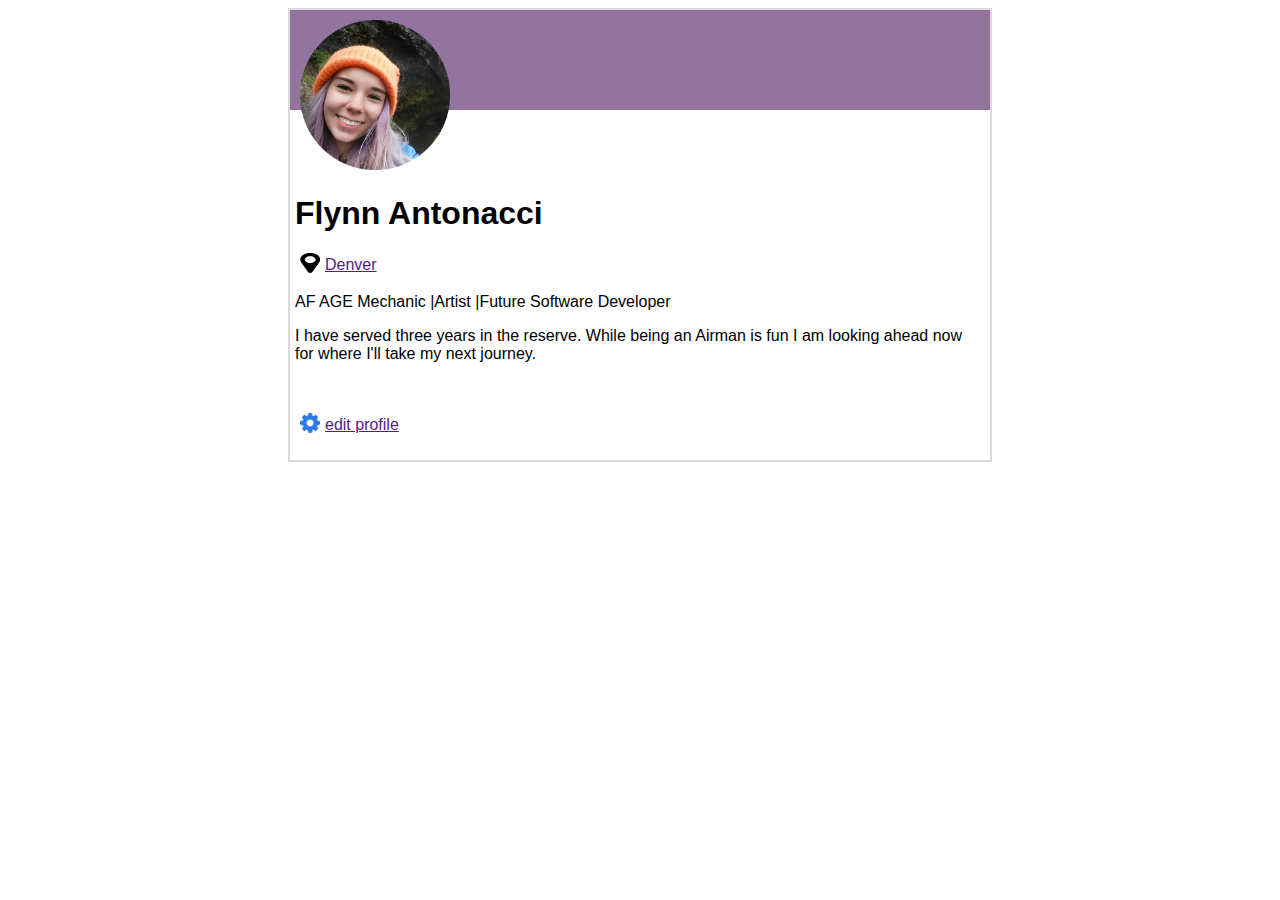
<file: UserCard/index.html>
<!DOCTYPE html>
<head>
  <meta charset="UTF-8">
  <meta http-equiv="X-UA-Compatible" content="IE=edge">
  <meta name="viewport" content="width=device-width, initial-scale=1.0">
  <link rel="stylesheet" href="style.css">
  <title>User Card</title>
</head>
<body>
  <div class="card">
    <div class="header">
      <img src="20170611_115825-modified.png" alt="profile pic">
    </div>
    <div class="info">
      <h1>Flynn Antonacci</h1>
      <ul class="iconList flex">
        <li><img src="icons/map-marker.png" id="icon"></li>
        <li><a href="">Denver</a></li>
      </ul>
      <ul class="titles flex">
        <li>AF AGE Mechanic | </li>
        <li>Artist | </li>
        <li>Future Software Developer</li>
      </ul>
      <p>I have served three years in the reserve. While being an Airman is fun I am looking ahead now for where I'll take my next journey.</p>
      <ul class="iconList flex" id="gear">
        <li><img src="icons/gear.png" id="icon"></li>
        <li><a href="">edit profile</a></li>
      </ul>
    </div>

  </div>
  
</body>
</html>
</file>
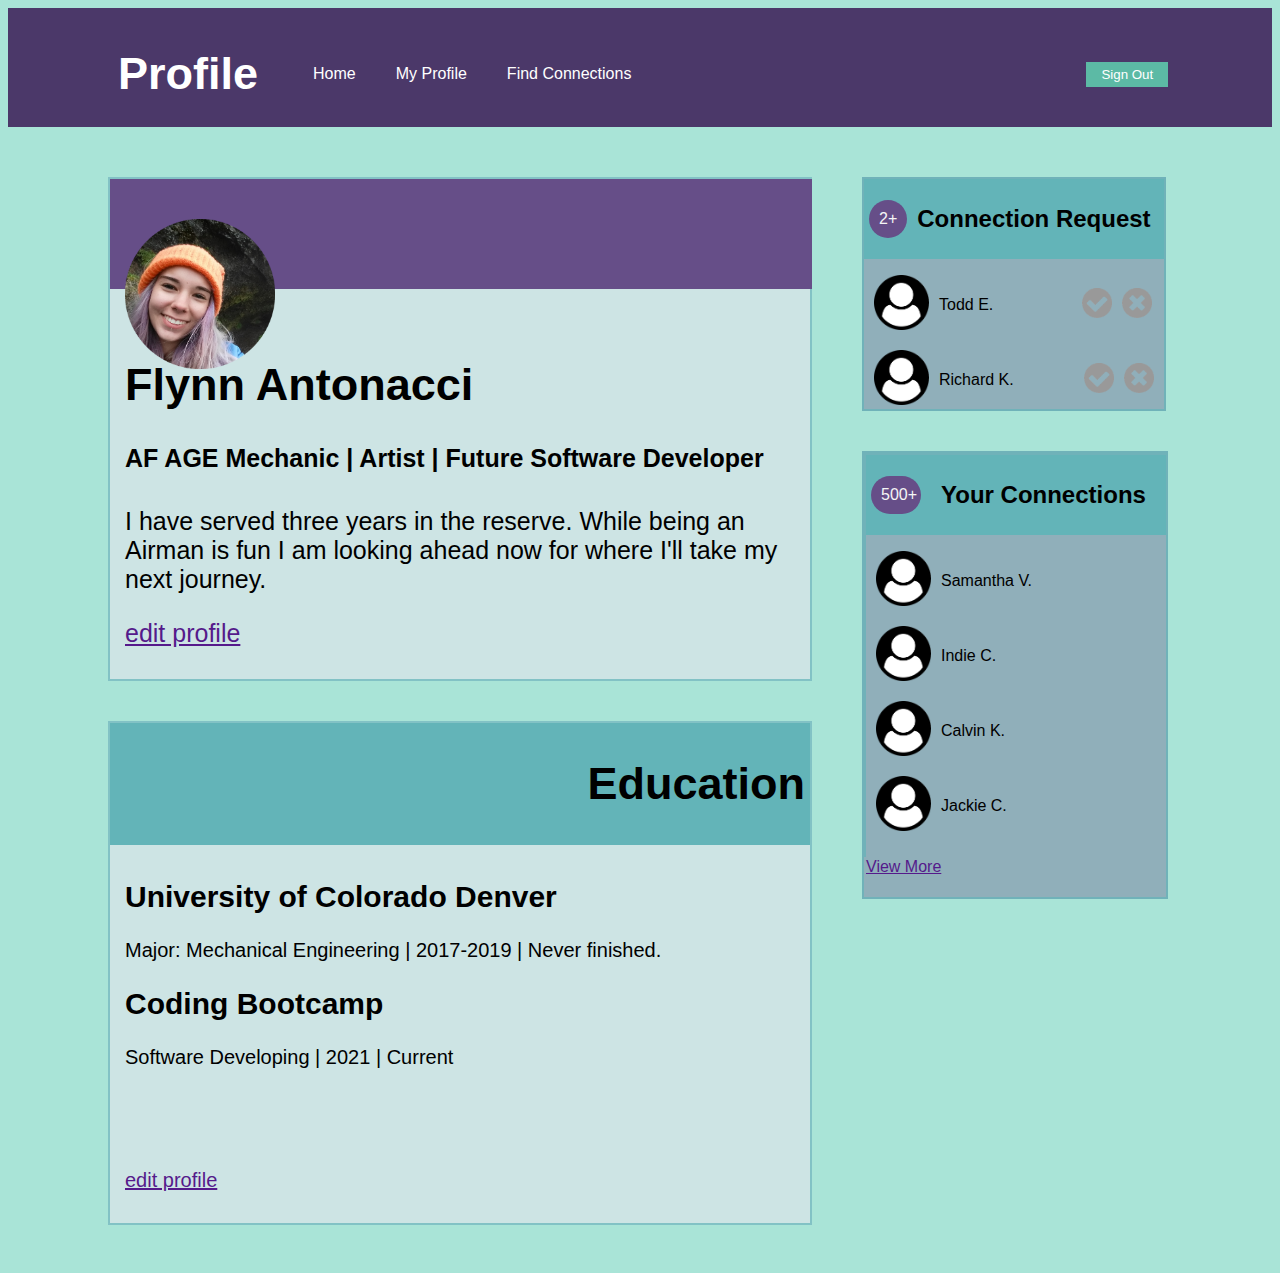
<file: Profile/index1.html>
<!DOCTYPE html>
<head>
  <meta charset="UTF-8">
  <meta http-equiv="X-UA-Compatible" content="IE=edge">
  <meta name="viewport" content="width=device-width, initial-scale=1.0">
  <link rel="stylesheet" href="style.css">
  <title>User Card1</title>
</head>
<body>
  <div class="header">
    <div class="navbar flex">
      <h1>Profile</h1>
      <ul class="tools flex">
        <li>Home</li>
        <li>My Profile</li>
        <li>Find Connections</li>
      </ul>
      <div class="button">
        <input type="button" value="Sign Out">
      </div>
    </div>
  </div>
  <div class="flex">
    <div class="main flex">
      <div class="col-1">
      <div class="card1">
        <div class="col-header">
          <img src="20170611_115825-modified.png" alt="profile pic">
        </div>
        <div class="info">
          <h1>Flynn Antonacci</h1>
          <h4>AF AGE Mechanic | Artist | Future Software Developer</h4>
          <p>I have served three years in the reserve. While being an Airman is fun I am looking ahead now for where I'll take my next journey.</p>
          <a href="">edit profile</a>
        </div>
      </div>
      <div class="card2">
        <div class="col-header1">
          <h1>Education</h1>
        </div>
        <div class="edu">
          <h2>University of Colorado Denver</h2>
          <p>Major: Mechanical Engineering | 2017-2019 | Never finished.</p>
          <h2>Coding Bootcamp</h2>
          <p>Software Developing | 2021 | Current</p>
          <div class="a">
            <a href="">edit profile</a>
          </div>
        </div>
      </div>
      </div>
      <div class="col-2">
      <div class="comm1">
        <div class="col-header1 flex">
          <p>2+</p>
          <h2>Connection Request</h2>
        </div>
        <ul class="users flex">
          <li><img src="icons/user-circle.png" alt="user"></li>
          <li id="todd">Todd E.</li>
          <li><img src="icons/accept-circle.png" alt="yesNo"></li>
          <li><img src="icons/close-circle.png" alt="yesNo"></li>
        </ul>
        <ul class="users flex">
          <li><img src="icons/user-circle.png" alt="user"></li>
          <li id="rich">Richard K.</li>
          <li><img src="icons/accept-circle.png" alt="yesNo"></li>
          <li><img src="icons/close-circle.png" alt="yesNo"></li>
        </ul>
      </div>
      <div class="masterCol2">
        <div class="comm2">
          <div class="col-header1 flex">
            <p id="longJohn">500+</p>
            <h2>Your Connections</h2>
          </div>
          <ul class="users flex">
            <li><img src="icons/user-circle.png" alt="user"></li>
            <li>Samantha V.</li>
          </ul>
          <ul class="users flex">
            <li><img src="icons/user-circle.png" alt="user"></li>
            <li>Indie C.</li>
          </ul>
          <ul class="users flex">
            <li><img src="icons/user-circle.png" alt="user"></li>
            <li>Calvin K.</li>
          </ul>
          <ul class="users flex">
            <li><img src="icons/user-circle.png" alt="user"></li>
            <li>Jackie C.</li>
          </ul>
          <div class="a2">
            <a href="">View More</a>
          </div>
        </div>
      </div>
      
    
    
      </div>
    </div>
  </div>
</body>
</file>
<file: UserCard/style.css>
ul{
  display: flex;
  align-items: center;
  list-style-type: none;
  padding-left: 0px;
}
.card {
  height: 450px;
  width: 700px;
  border: 2px solid rgba(163, 160, 160, 0.384);
  margin: auto;

  
}
.header{
  background-color: rgb(146, 116, 158);
  height: 100px;
  width: 700px;
}
[alt="profile pic"] {
  height: 150px;
  width: 150px;
  position:absolute;
  margin: 10px;
}
#icon {
  height: 20px;
  width: 20px;
}

.iconList li{
  margin-left: 5px;
  
}

#gear {
  margin-top: 50px;
}

.info {
  font-family: -apple-system, BlinkMacSystemFont, 'Segoe UI', Roboto, Oxygen, Ubuntu, Cantarell, 'Open Sans', 'Helvetica Neue', sans-serif;
  margin-top: 85px;
  padding-left: 5px;
  padding-right: 5px;
}
.titles{
  list-style-type: none;
  text-align: left;
  padding-left: 0px;
}
</file>
<file: Profile/style.css>
body {
  background-color:#A9E4D7;
  font-family: -apple-system, BlinkMacSystemFont, 'Segoe UI', Roboto, Oxygen, Ubuntu, Cantarell, 'Open Sans', 'Helvetica Neue', sans-serif;
  padding: 0px;
}
.flex {
  display: flex;
  align-items: center;
}
.main {
  width: 80%;
}
/*header*/
.header {
  background-color: #4B3869;
  padding: 10px;
  height: 99px;
}
h1{
  font-size: 45px;
}

.navbar{
  margin-left: 100px;
  color: white;
}
.tools {
  list-style-type: none;
}
.tools li{
  padding: 5px;
  margin-right: 20px;
}

.button {
  margin-left: 430px;
}

input {
  background-color: #5cbaa5;
  color: white;
  padding: 5px 15px;
  border: none;
}
.col-header1 p{
  background-color: #664E88;
  color: whitesmoke;
  padding: 10px;
  margin-right: 10px;
  border-radius: 50px;
}
/*columns*/
.col-1, .col-2{
  justify-content: center;
  margin-top: 50px;
  margin-right: 50px;
}
.col-1{
  flex: 2;
  padding: 0px;
  margin-left: 100px;
}
.col-2{
  flex:1;
  align-self: baseline;
}
li{
  list-style-type: none;
  margin-left: 10px;
}



/*Headers for: education div, col-2*/
.col-header1 {
  text-align: right;
  background-color: #63B4B8;
  padding: 5px;
}
.col-header1 h2 {
  margin: 0px;
}
.colheader1 .comm2{
  padding: 0;
}

/*column 1*/
.card1, .card2{
  border:2px solid #63b4b8b4;
  height: 500px;
  width: 700px;
  margin-bottom: 40px;
  background-color: rgb(205, 228, 228);
}
.col-1 h1{
  font-size: 45px;
}

.col-header {
  background-color:#664E88;
  height: 100px;
  width: 692px;
  padding: 5px;
}
.col-header img{
  height: 150px;
  width: 150px;
  left: 20px;
  margin-top: 35px;
  margin-left: 10px;
}
.info {
  font-size: 25px;
  margin-top: 10%;
  margin-left: 15px;
  
}
.ultitles {
  justify-content: left;
}

.edu {
  font-size: 20px;
  margin-top: 5%;
  margin-left: 15px;
}
.a{
  margin-top: 100px;
}



/*Column 2*/
.comm1, .comm2 {
  width: 300px;
  margin-right: 50px;
  margin-bottom: 40px;
  border:2px solid #63b4b8b4;
  background-color: rgb(144, 175, 186);
}

#longJohn {
  width: 30px;
  margin-right: 20px;
}

.comm1{
  height: 230px;
}
.comm2{
  height: 400px;
}
.users{
  padding: 0px;
}
#todd{
  margin-right: 79px;
}
#rich{
  margin-right: 60px;
}
[alt="user"]{
  height: 55px;
  width: 55px;
}

[alt="yesNo"]{
  height: 30px;
  width: 30px;
}
.masterCol2 {
  border:2px solid #63b4b8b4;
  width: 302px;
  background-color: rgb(144, 175, 186);
}
.a2 {
  margin: 0px;
  padding-top: 7px;
  background-color: rgb(144, 175, 186);
}
</file>
